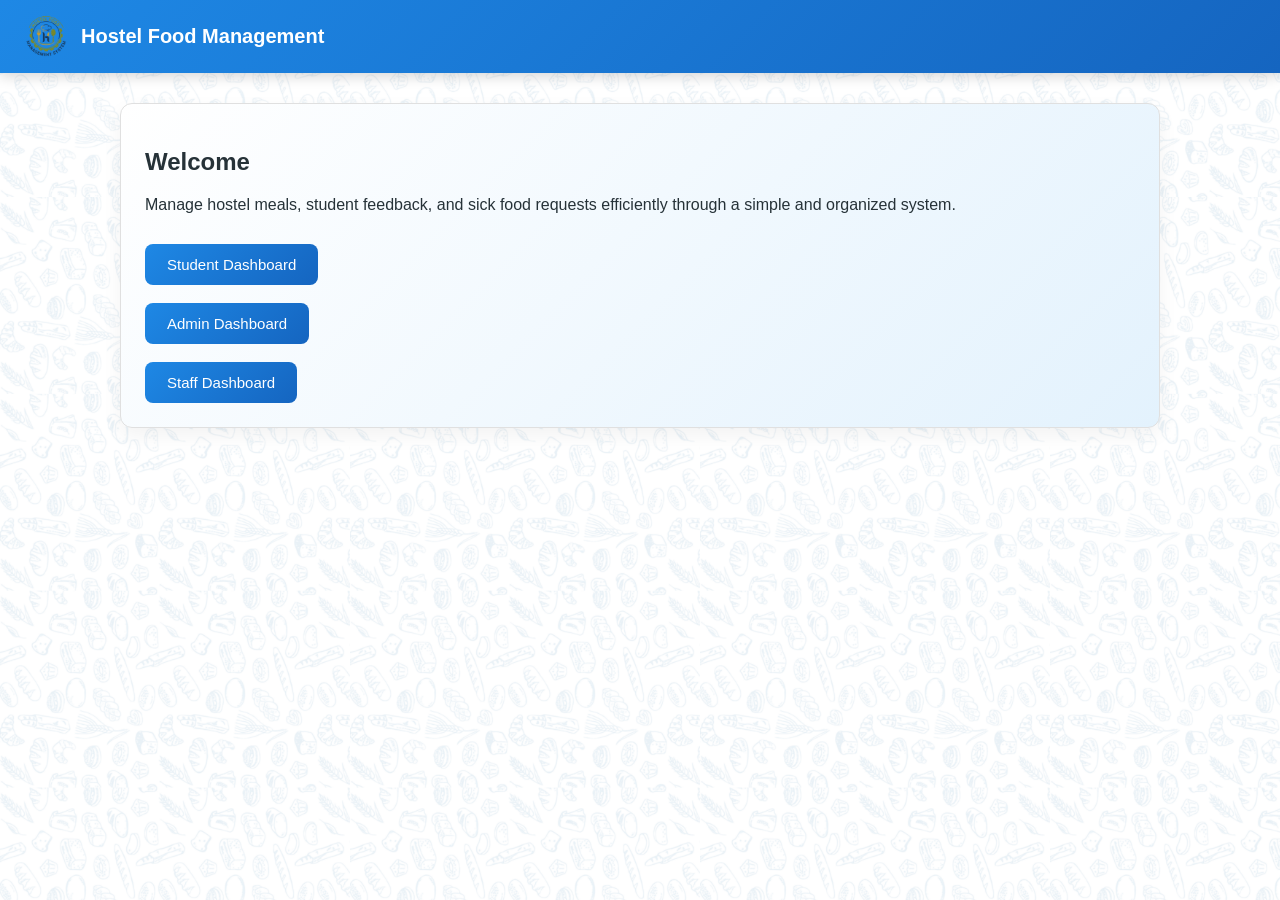
<file: Project Hostel Food Management System/index.html>
<!DOCTYPE html>
<html lang="en">
<head>
  <meta charset="UTF-8">
  <title>Hostel Food Management</title>
  <link rel="stylesheet" href="css/style.css">
</head>
<body>

<!-- HEADER BAR -->
<header class="site-header">
  <div class="logo-container clickable-logo" onclick="goHome()">
    <img src="logo.png" alt="Logo">
    <span class="site-title">Hostel Food Management</span>
  </div>
</header>

<!-- MAIN CONTENT -->
<div class="container">

  <div class="section-card">
    <h2>Welcome</h2>
    <p>
      Manage hostel meals, student feedback, and sick food requests efficiently
      through a simple and organized system.
    </p>

    <div style="margin-top: 30px;">
      <button class="btn-primary" onclick="navigatePage('student.html')">
        Student Dashboard
      </button>

      <br><br>

      <button class="btn-primary" onclick="navigatePage('admin.html')">
        Admin Dashboard
      </button>

      <br><br>

      <button class="btn-primary" onclick="navigatePage('staff.html')">
  Staff Dashboard
</button>

    </div>
  </div>

</div>

<script src="js/app.js"></script>
</body>
</html>
</file>
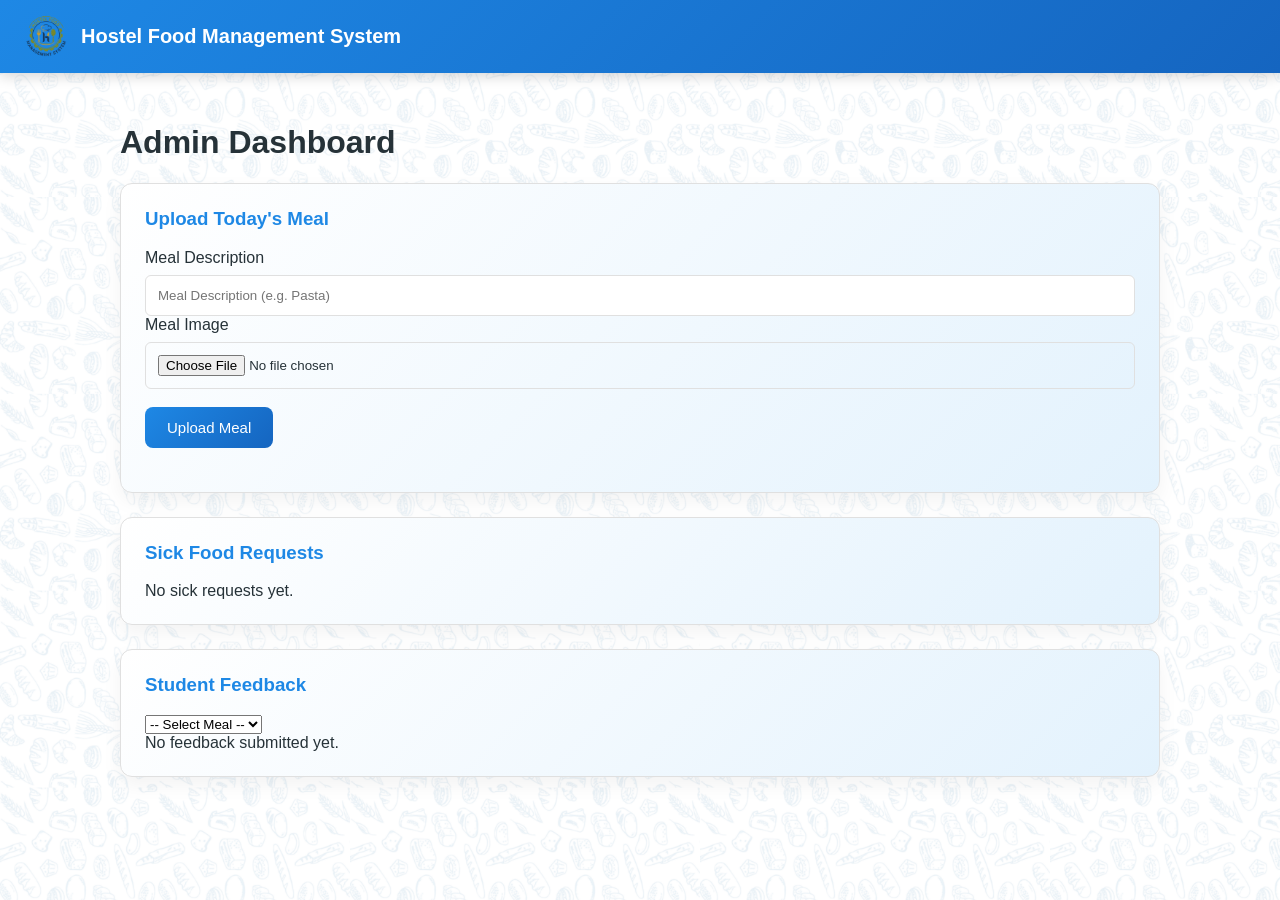
<file: Project Hostel Food Management System/admin.html>
<!DOCTYPE html>
<html lang="en">
<head>
  <meta charset="UTF-8">
  <title>Admin Dashboard</title>
  <link rel="stylesheet" href="css/style.css">
</head>

<body>

<!-- HEADER -->
<header class="site-header">
  <div class="logo-container clickable-logo" onclick="goHome()">
    <img src="logo.png" alt="Logo">
    <span class="site-title">Hostel Food Management System</span>
  </div>
</header>

<!-- MAIN CONTAINER -->
<div class="container">

  <h1>Admin Dashboard</h1>

  <!-- UPLOAD MEAL -->
  <div class="section-card">
    <h3>Upload Today's Meal</h3>

    <label>Meal Description</label>
    <input id="mealName" placeholder="Meal Description (e.g. Pasta)">

    <label>Meal Image</label>
    <input type="file" id="mealImage" accept="image/*">

    <br><br>
    <button class="btn-primary" onclick="addMeal()">
      Upload Meal
    </button>

    <div id="mealPreview" style="margin-top:20px;"></div>
  </div>

  <!-- SICK REQUESTS -->
  <div class="section-card">
    <h3>Sick Food Requests</h3>
    <div id="adminRequests">No sick requests yet.</div>
  </div>

  <!-- FEEDBACK -->
  <div class="section-card">
    <h3>Student Feedback</h3>
    <select id="mealFilter" onchange="loadFeedbackByMeal()">
  <option value="">-- Select Meal --</option>
</select>

<div id="filteredFeedback"></div>

    <div id="feedbackList">No feedback submitted yet.</div>
  </div>

</div>

<script src="js/app.js"></script>
</body>
</html>
</file>
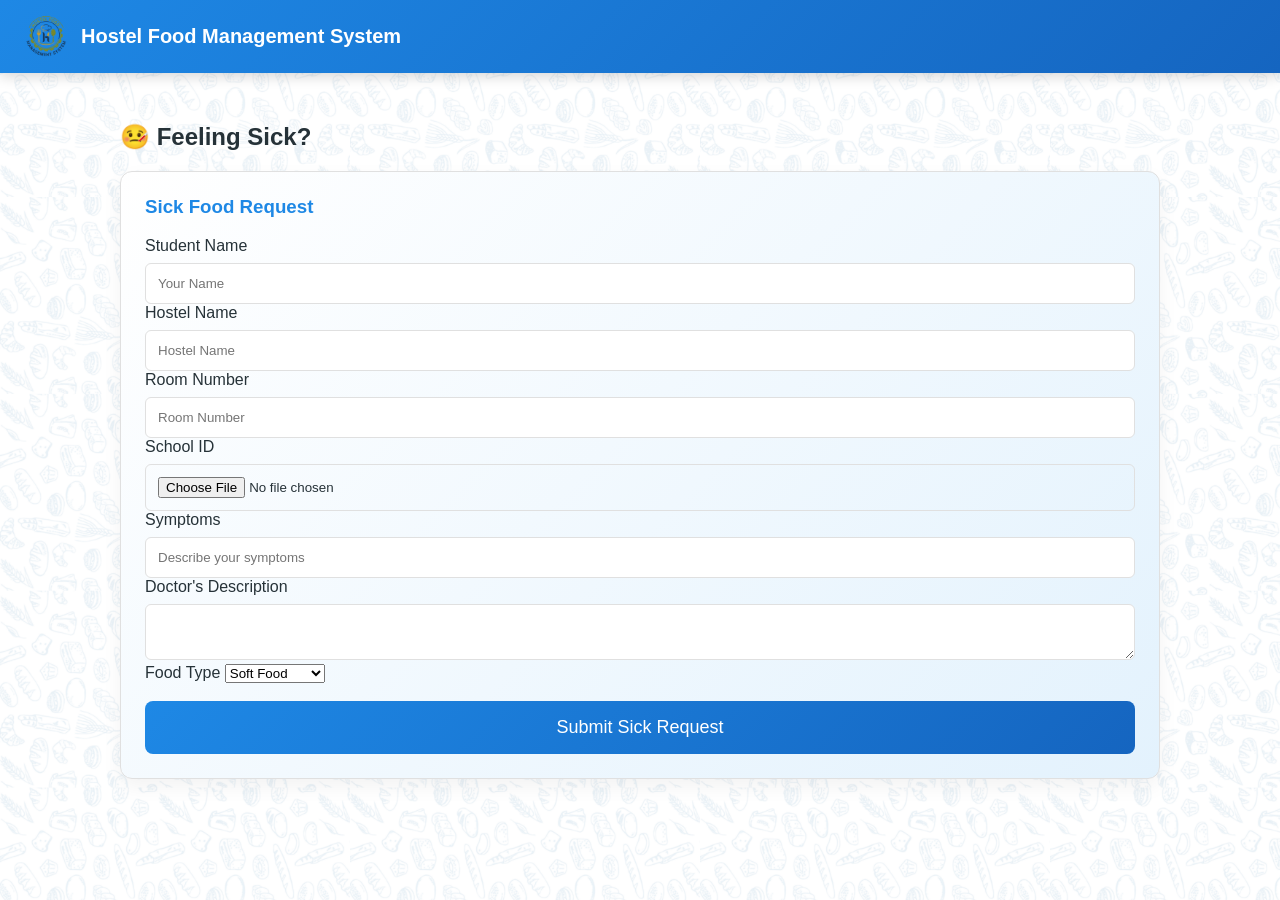
<file: Project Hostel Food Management System/sick.html>
<!DOCTYPE html>
<html lang="en">
<head>
  <meta charset="UTF-8">
  <title>Feeling Sick</title>
  <link rel="stylesheet" href="css/style.css">
</head>
<body>

<!-- HEADER -->
<header class="site-header">
  <div class="logo-container clickable-logo" onclick="goHome()">
    <img src="logo.png" alt="Logo">
    <span class="site-title">Hostel Food Management System</span>
  </div>
</header>

<!-- MAIN CONTENT -->
<div class="container">

  <h2>🤒 Feeling Sick?</h2>

  <!-- SICK REQUEST CARD -->
  <div class="section-card">

  <h3>Sick Food Request</h3>

  <label>Student Name</label>
  <input id="sickStudentName" placeholder="Your Name">

  <label>Hostel Name</label>
  <input id="sickHostel" placeholder="Hostel Name">

  <label>Room Number</label>
  <input id="sickRoom" placeholder="Room Number">

  <label>School ID</label>
  <input type="file" id="schoolId" accept="image/*">

  <label>Symptoms</label>
  <input id="symptoms" placeholder="Describe your symptoms">

  <label>Doctor's Description</label>
  <textarea id="doctorNote"></textarea>

  <label>Food Type</label>
  <select id="foodType">
    <option>Soft Food</option>
    <option>Liquid Diet</option>
    <option>Normal Food</option>
  </select>

  <br><br>
  <button class="btn-primary big-btn" onclick="sendSickRequest()">
    Submit Sick Request
  </button>

</div>


</div>

<script src="js/app.js"></script>
</body>
</html>
</file>
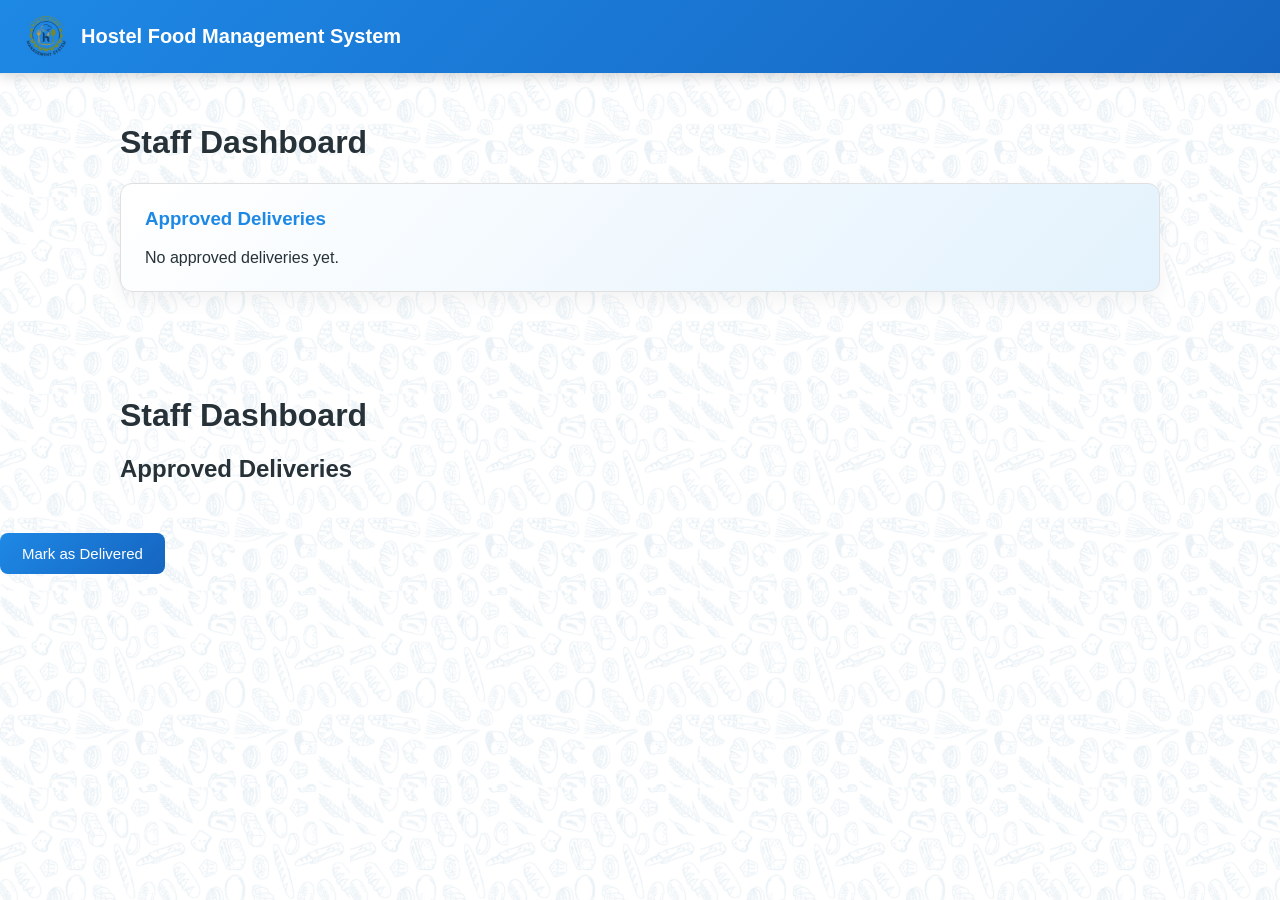
<file: Project Hostel Food Management System/staff.html>
<!DOCTYPE html>
<html>
<head>
  <title>Staff Dashboard</title>
  <link rel="stylesheet" href="css/style.css">
</head>

<!-- HEADER -->
<header class="site-header">
  <div class="logo-container clickable-logo" onclick="goHome()">
    <img src="logo.png" alt="Logo">
    <span class="site-title">Hostel Food Management System</span>
  </div>
</header>


<body>
<!DOCTYPE html>
<html lang="en">
<head>
  <meta charset="UTF-8">
  <title>Staff Dashboard</title>
  <link rel="stylesheet" href="css/style.css">
</head>

<body>



<!-- MAIN CONTENT -->
<div class="container">

  <h1>Staff Dashboard</h1>

  <!-- APPROVED / ASSIGNED DELIVERIES -->
  <div class="section-card">
    <h3>Approved Deliveries</h3>

    <!-- JS will populate this -->
    <div id="staffOrders">
      No approved deliveries yet.
    </div>
  </div>

</div>

<script src="js/app.js"></script>
</body>
</html>

<div class="container">
  <h1>Staff Dashboard</h1>

  <h2>Approved Deliveries</h2>
  <div id="staffOrders"></div>
</div>

<button class="btn-primary">Mark as Delivered</button>


<script src="js/app.js"></script>
</body>
</html>
</file>
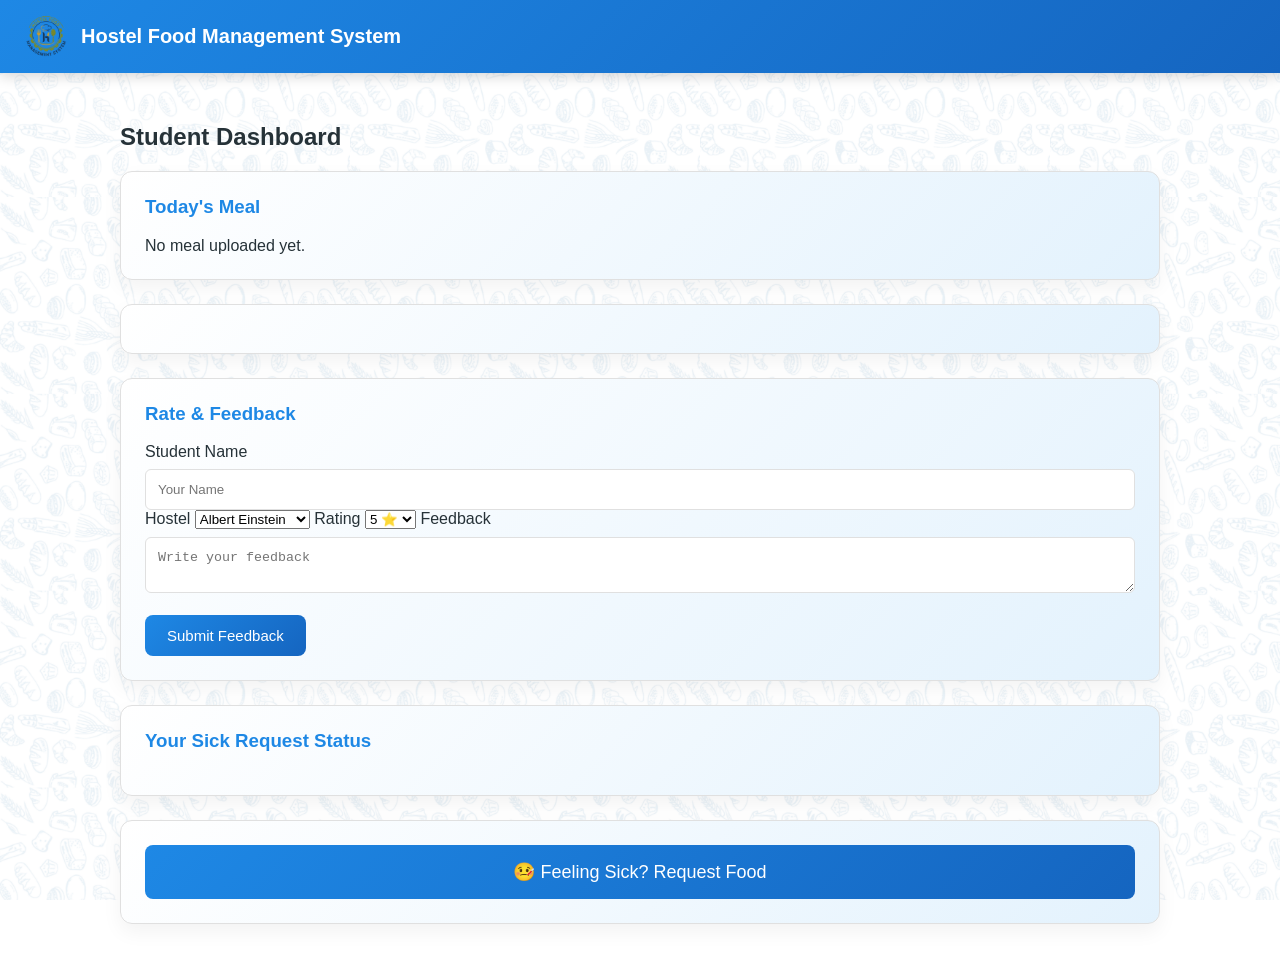
<file: Project Hostel Food Management System/student.html>
<!DOCTYPE html>
<html lang="en">
<head>
  <meta charset="UTF-8">
  <title>Student Dashboard</title>
  <link rel="stylesheet" href="css/style.css">
</head>

<body>

<!-- HEADER -->
<header class="site-header">
  <div class="logo-container clickable-logo" onclick="goHome()">
    <img src="logo.png" alt="Logo">
    <span class="site-title">Hostel Food Management System</span>
  </div>
</header>

<!-- MAIN CONTAINER -->
<div class="container">

  <h2>Student Dashboard</h2>

  <!-- TODAY'S MEAL -->
  <div class="section-card">
    <h3>Today's Meal</h3>
    <div id="mealDisplay"></div>
  </div>

  <!-- FEEDBACK STATUS -->
  <div id="feedbackStatus" class="section-card status-box">
    <!-- Status injected by JS -->
  </div>

  <!-- FEEDBACK FORM -->
  <div id="feedbackSection" class="section-card">
    <h3>Rate & Feedback</h3>

    <label>Student Name</label>
    <input id="studentName" placeholder="Your Name">

    <label>Hostel</label>
    <select id="hostel">
      <option>Albert Einstein</option>
      <option>Marie Curie</option>
      <option>Tagore Bhawan</option>
    </select>

    <label>Rating</label>
    <select id="rating">
      <option value="5">5 ⭐</option>
      <option value="4">4 ⭐</option>
      <option value="3">3 ⭐</option>
      <option value="2">2 ⭐</option>
      <option value="1">1 ⭐</option>
    </select>

    <label>Feedback</label>
    <textarea id="comment" placeholder="Write your feedback"></textarea>

    <br><br>
    <button id="feedbackBtn" class="btn-primary" onclick="submitFeedback()">
      Submit Feedback
    </button>
  </div>

  <!-- SICK REQUEST STATUS -->
  <div class="section-card">
    <h3>Your Sick Request Status</h3>
    <div id="studentRequestStatus"></div>
  </div>

  <!-- SICK FOOD BUTTON -->
  <div class="section-card" style="text-align:center;">
    <button class="btn-primary big-btn" onclick="location.href='sick.html'">
      🤒 Feeling Sick? Request Food
    </button>
  </div>

</div>

<script src="js/app.js"></script>
</body>
</html>
</file>
<file: Project Hostel Food Management System/css/style.css>
:root {
  --primary: #1E88E5;
  --secondary: #43A047;
  --accent-bg: #E3F2FD;
  --dark-text: #263238;
  --light-text: #ffffff;
  --border-color: #e0e0e0;
  --card-radius: 12px;
}

* {
  box-sizing: border-box;
}

body {
  margin: 0;
  font-family: "Segoe UI", Roboto, Arial, sans-serif;
  background: linear-gradient(180deg, #f5f9ff, #ffffff);
  color: var(--dark-text);
}

body {
  margin: 0;
  padding: 0;
  font-family: "Segoe UI", Roboto, Arial, sans-serif;
  color: var(--dark-text);

  background-image: url("../images/food-bg.png");
  background-repeat: repeat;
  background-size: 350px;
  background-attachment: fixed;
}


/* HEADER */
.header {
  display: flex;
  align-items: center;
  padding: 14px 24px;
  background: var(--primary);
  color: var(--light-text);
}

.header img {
  height: 45px;
  margin-right: 12px;
  cursor: pointer;
}

.header h2 {
  margin: 0;
  cursor: pointer;
}

/* CONTAINER */
.container {
  padding: 30px;
  max-width: 1100px;
  margin: auto;
}

/* SECTION CARD */
.section-card {
  background: linear-gradient(135deg, #ffffff, var(--accent-bg));
  padding: 24px;
  margin-bottom: 24px;
  border-radius: var(--card-radius);
  border: 1px solid var(--border-color);
  box-shadow: 0 8px 20px rgba(0, 0, 0, 0.05);
  transition: all 0.25s ease;
}

.section-card:hover {
  transform: translateY(-3px);
  box-shadow: 0 12px 25px rgba(0, 0, 0, 0.08);
}

.section-card h3 {
  margin-top: 0;
  color: var(--primary);
}

/* BUTTONS */
.btn-primary {
  background: linear-gradient(135deg, var(--primary), #1565C0);
  color: var(--light-text);
  border: none;
  padding: 12px 22px;
  border-radius: 8px;
  font-size: 15px;
  cursor: pointer;
  transition: all 0.3s ease;
}

.btn-primary:hover {
  transform: translateY(-1px);
}

.btn-disabled {
  background: #b0bec5;
  color: #546e7a;
  cursor: not-allowed;
}

/* TABLES */
table {
  width: 100%;
  border-collapse: collapse;
  background: #ffffff;
  border-radius: var(--card-radius);
  overflow: hidden;
}

th, td {
  padding: 14px 16px;
}

th {
  background: var(--primary);
  color: var(--light-text);
}

tr:nth-child(even) {
  background: #f5f9ff;
}

/* INPUTS */
input, textarea {
  width: 100%;
  padding: 12px;
  margin-top: 8px;
  border-radius: 6px;
  border: 1px solid var(--border-color);
}


/* NEW UI ADDITIONS */

.section-card {
  background: linear-gradient(135deg, #ffffff, #E3F2FD);
  padding: 24px;
  margin-bottom: 24px;
  border-radius: 12px;
  border: 1px solid #e0e0e0;
  box-shadow: 0 8px 20px rgba(0, 0, 0, 0.05);
}

.section-card h3 {
  margin-top: 0;
  color: #1E88E5;
}

.btn-primary {
  background: linear-gradient(135deg, #1E88E5, #1565C0);
  color: #ffffff;
  border: none;
  padding: 12px 22px;
  border-radius: 8px;
  font-size: 15px;
  cursor: pointer;
}

.btn-primary:hover {
  transform: translateY(-1px);
}

.big-btn {
  width: 100%;
  font-size: 18px;
  padding: 16px;
}

/* HEADER BAR */
.site-header {
  background: linear-gradient(135deg, #1E88E5, #1565C0);
  padding: 14px 24px;
  box-shadow: 0 4px 12px rgba(0, 0, 0, 0.15);
}

/* LOGO + TITLE CONTAINER */
.logo-container {
  display: flex;
  align-items: center;
  gap: 12px;
}

.logo-container img {
  height: 45px;
}

.site-title {
  font-size: 20px;
  font-weight: 600;
  color: #ffffff;
}

/* CLICKABLE */
.clickable-logo {
  cursor: pointer;
}
/* PAGE TRANSITION */

body {
  opacity: 0;
  transition: opacity 0.4s ease-in-out;
}

body.loaded {
  opacity: 1;
}

body.fade-out {
  opacity: 0;
}
</file>
